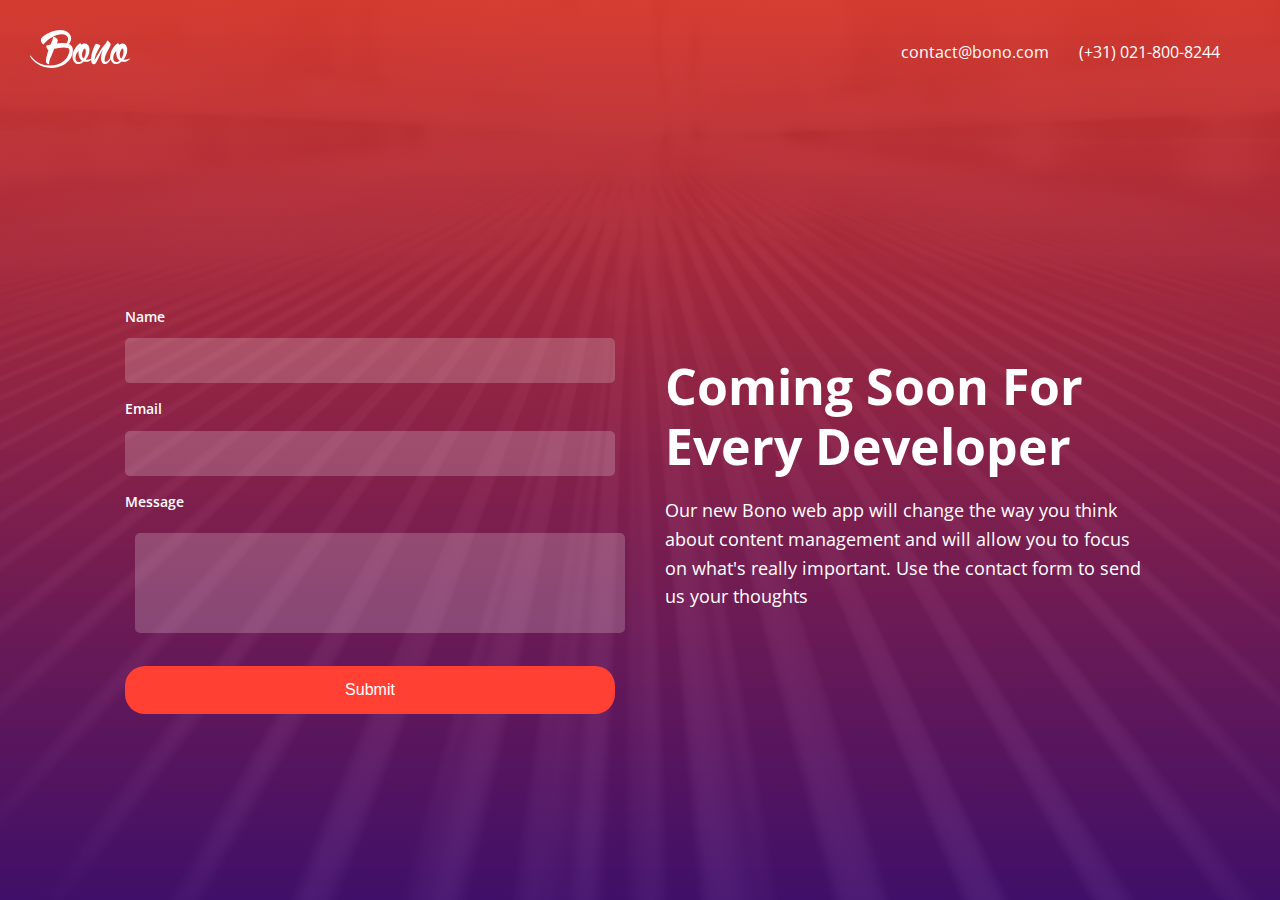
<file: 1.bono-landing-form/index.html>
<!DOCTYPE html>
<html lang="en">

<head>
    <meta charset="UTF-8">
    <meta name="viewport" content="width=device-width, initial-scale=1.0">
    <link rel="stylesheet" href="https://cdnjs.cloudflare.com/ajax/libs/font-awesome/6.7.1/css/all.min.css"
        integrity="sha512-5Hs3dF2AEPkpNAR7UiOHba+lRSJNeM2ECkwxUIxC1Q/FLycGTbNapWXB4tP889k5T5Ju8fs4b1P5z/iB4nMfSQ=="
        crossorigin="anonymous" referrerpolicy="no-referrer" />
    <link rel="preconnect" href="https://fonts.googleapis.com">
    <link rel="preconnect" href="https://fonts.gstatic.com" crossorigin>
    <link href="https://fonts.googleapis.com/css2?family=Open+Sans:ital,wght@0,300..800;1,300..800&display=swap"
        rel="stylesheet">
    <link rel="stylesheet" href="./css/styles.css">
    <link rel="icon" href="images/favicon.png">
    <title>First E1 - Bono app | Sign Up</title>
</head>

<body>
    <div class="wrapper">
        <header class="header">
            <a href="index.html">
                <img class="logo" src="images/logo.svg" alt="">
            </a>
            <div class="header-right">
                <div><i class="fas fa-envelope"></i> contact@bono.com</div>
                <div><i class="fas fa-phone"></i> (+31) 021-800-8244</div>
                <a href="#"><i class="fa-brands fa-twitter"></i></a>
            </div>
        </header>
        <main class="main-content">
            <form action="">
                <div class="form-group">
                    <label for="name">Name</label>
                    <input type="text" name="name" id="name" required>
                </div>
                <div class="form-group">
                    <label for="email">Email</label>
                    <input type="text" name="email" id="email" required>
                </div>
                <div class="form-group">
                    <label for="message">Message</label>
                    <textarea name="message" id="message"></textarea>
                </div>
                <div class="form-group">
                    <button type="submit" class="btn">Submit</button>
                </div>
            </form>
            <div class="text-container">
                <h1>Coming Soon For Every Developer</h1>
                <p>Our new Bono web app will change the way you think about content management and will allow you to
                    focus on what's really
                    important. Use the contact form to send us your thoughts</p>
            </div>
        </main>
    </div>

</body>

</html>
</file>
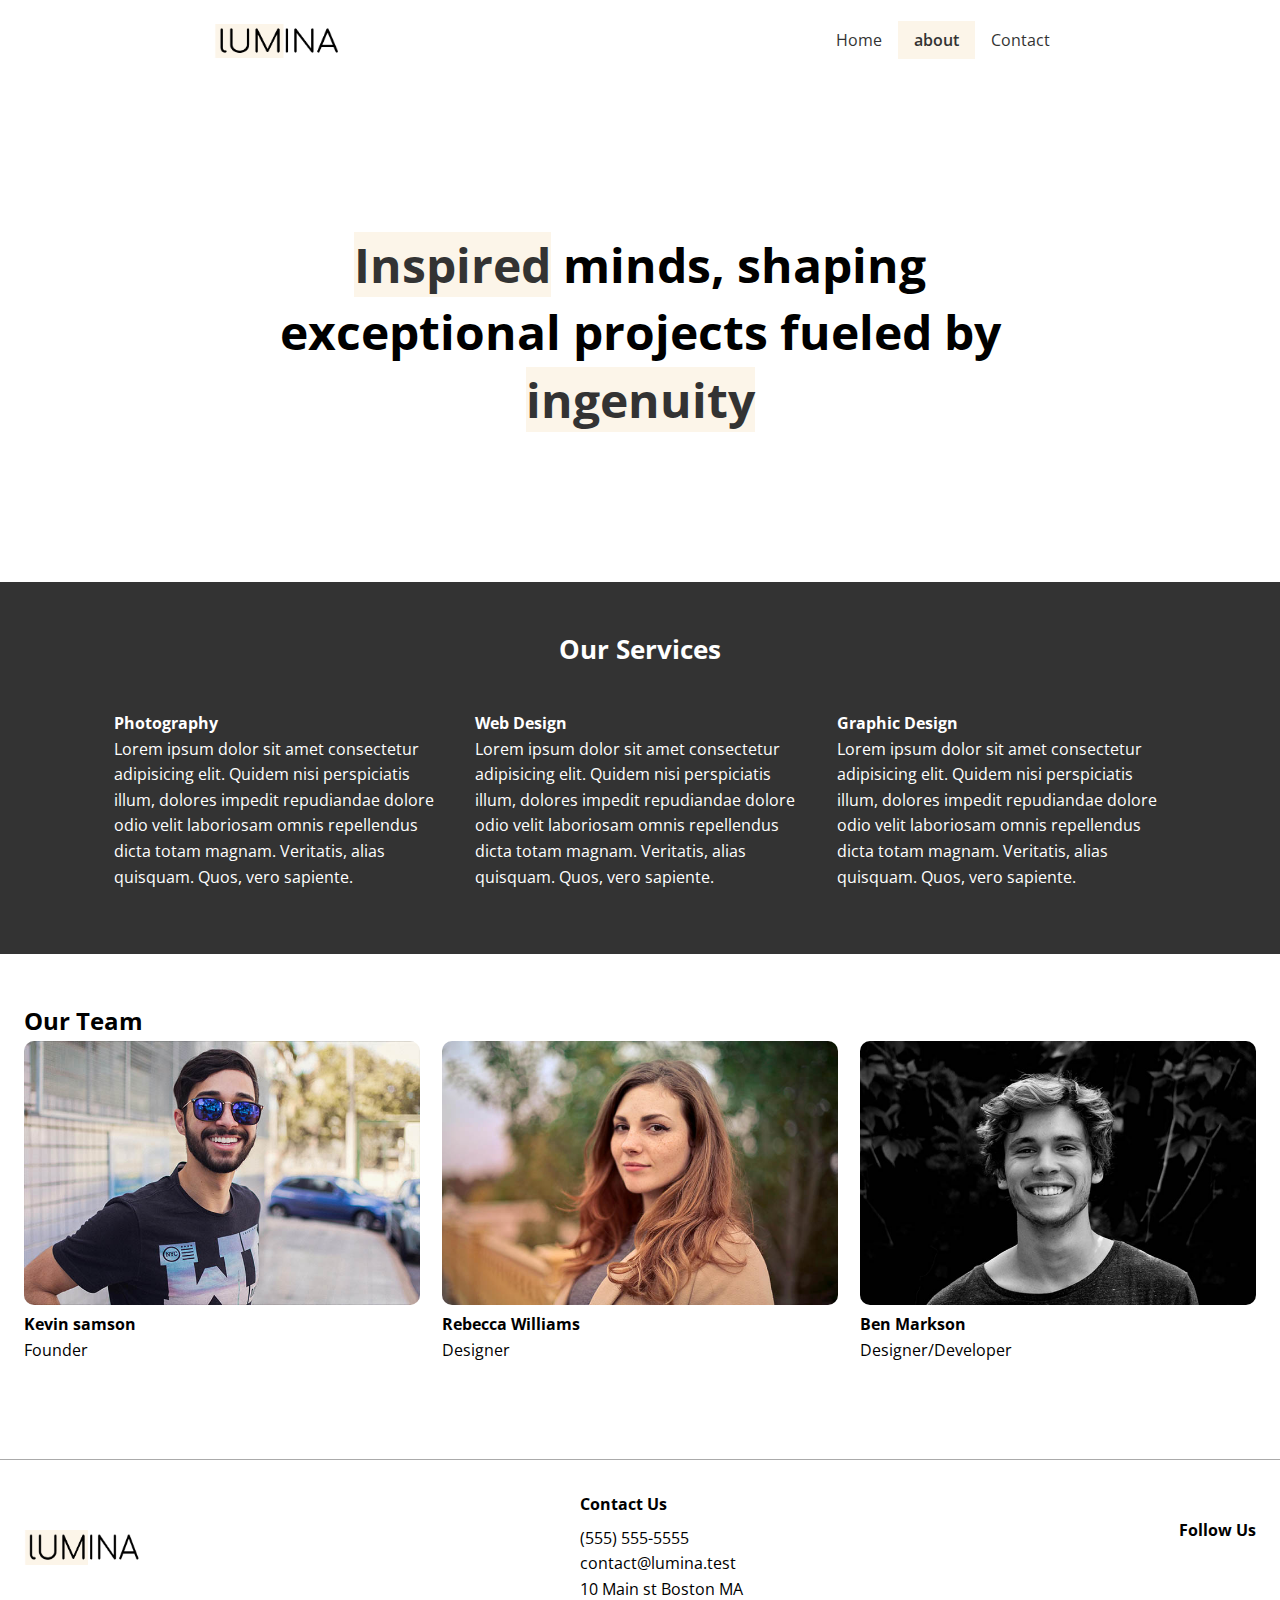
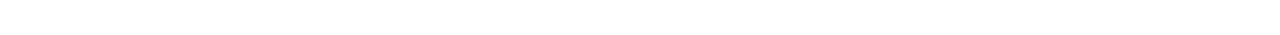
<file: 2.lumina-creative/about.html>
<!DOCTYPE html>
<html lang="en">

<head>
    <meta charset="UTF-8">
    <meta name="viewport" content="width=device-width, initial-scale=1.0">
    <link rel="stylesheet" href="https://cdnjs.cloudflare.com/ajax/libs/font-awesome/6.7.1/css/all.min.css"
        integrity="sha512-5Hs3dF2AEPkpNAR7UiOHba+lRSJNeM2ECkwxUIxC1Q/FLycGTbNapWXB4tP889k5T5Ju8fs4b1P5z/iB4nMfSQ=="
        crossorigin="anonymous" referrerpolicy="no-referrer" />
    <link rel="preconnect" href="https://fonts.googleapis.com">
    <link rel="preconnect" href="https://fonts.gstatic.com" crossorigin>
    <link href="https://fonts.googleapis.com/css2?family=Open+Sans:ital,wght@0,300..800;1,300..800&display=swap"
        rel="stylesheet">
    <link rel="stylesheet" href="./css/styles.css">
    <link rel="icon" href="images/favicon.ico">
    <title>About Lumina Creative</title>
</head>

<body>
    <header class="header">
        <div class="container container-sm header-flex">
            <img src="./images/logo.png" alt="Lumina Creative" class="logo">
            <ul class="main-menu">
                <li><a href="/">Home</a></li>
                <li><a class="current" href="./about.html">about</a></li>
                <li><a href="./contact.html">Contact</a></li>
            </ul>
        </div>

    </header>

    <section class="hero">
        <div class="container container-sm">
            <h2>
                <span class="bg-primary">Inspired</span> minds, shaping exceptional projects fueled by <span
                    class="bg-primary">ingenuity</span>
            </h2>
        </div>
    </section>

    <section class="services bg-dark">
        <div class="container">
            <h2 class="section-heading">Our Services</h2>
            <div class="services-flex">
                <div class="service-item">
                    <h4>Photography</h4>
                    <p>Lorem ipsum dolor sit amet consectetur adipisicing elit. Quidem nisi perspiciatis illum, dolores
                        impedit repudiandae dolore odio velit laboriosam omnis repellendus dicta totam magnam.
                        Veritatis,
                        alias quisquam. Quos, vero sapiente.</p>
                </div>

                <div class="service-item">
                    <h4>Web Design</h4>
                    <p>Lorem ipsum dolor sit amet consectetur adipisicing elit. Quidem nisi perspiciatis illum, dolores
                        impedit
                        repudiandae dolore odio velit laboriosam omnis repellendus dicta totam magnam. Veritatis, alias
                        quisquam. Quos,
                        vero sapiente.</p>
                </div>

                <div class="service-item">
                    <h4>Graphic Design</h4>
                    <p>Lorem ipsum dolor sit amet consectetur adipisicing elit. Quidem nisi perspiciatis illum, dolores
                        impedit
                        repudiandae dolore odio velit laboriosam omnis repellendus dicta totam magnam. Veritatis, alias
                        quisquam. Quos,
                        vero sapiente.</p>
                </div>
            </div>
        </div>
    </section>

    <section class="team">
        <div class="container container-lg">
            <h2 class="section-header">Our Team</h2>
            <div class="team-flex">
                <div class="team-item">
                    <img src="images/team1.jpg" alt="Team Member">
                    <h4>Kevin samson</h4>
                    <p>Founder</p>
                </div>
                <div class="team-item">
                    <img src="images/team2.jpg" alt="Team Member">
                    <h4>Rebecca Williams</h4>
                    <p>Designer</p>

                </div>
                <div class="team-item">
                    <img src="images/team3.jpg" alt="Team Member">
                    <h4>Ben Markson</h4>
                    <p>Designer/Developer</p>

                </div>
            </div>
        </div>
    </section>


    <footer class="footer">
        <div class="containr footer-flex">
            <img src="images/logo.png" alt="Lumina Creative">
            <div>
                <h4>Contact Us</h4>
                <ul>
                    <li>(555) 555-5555</li>
                    <li>contact@lumina.test</li>
                    <li>10 Main st Boston MA</li>
                </ul>
            </div>
            <div>
                <h4>Follow Us</h4>
                <a href="#"><i class="fab fa-facebook fa-2x"></i></a>
                <a href="#"><i class="fab fa-twitter fa-2x"></i></a>
                <a href="#"><i class="fab fa-instagram fa-2x"></i></a>
                <a href="#"><i class="fab fa-pinterest fa-2x"></i></a>
                <a href="#"><i class="fab fa-tumblr fa-2x"></i></a>
            </div>
        </div>
    </footer>


</body>

</html>
</file>
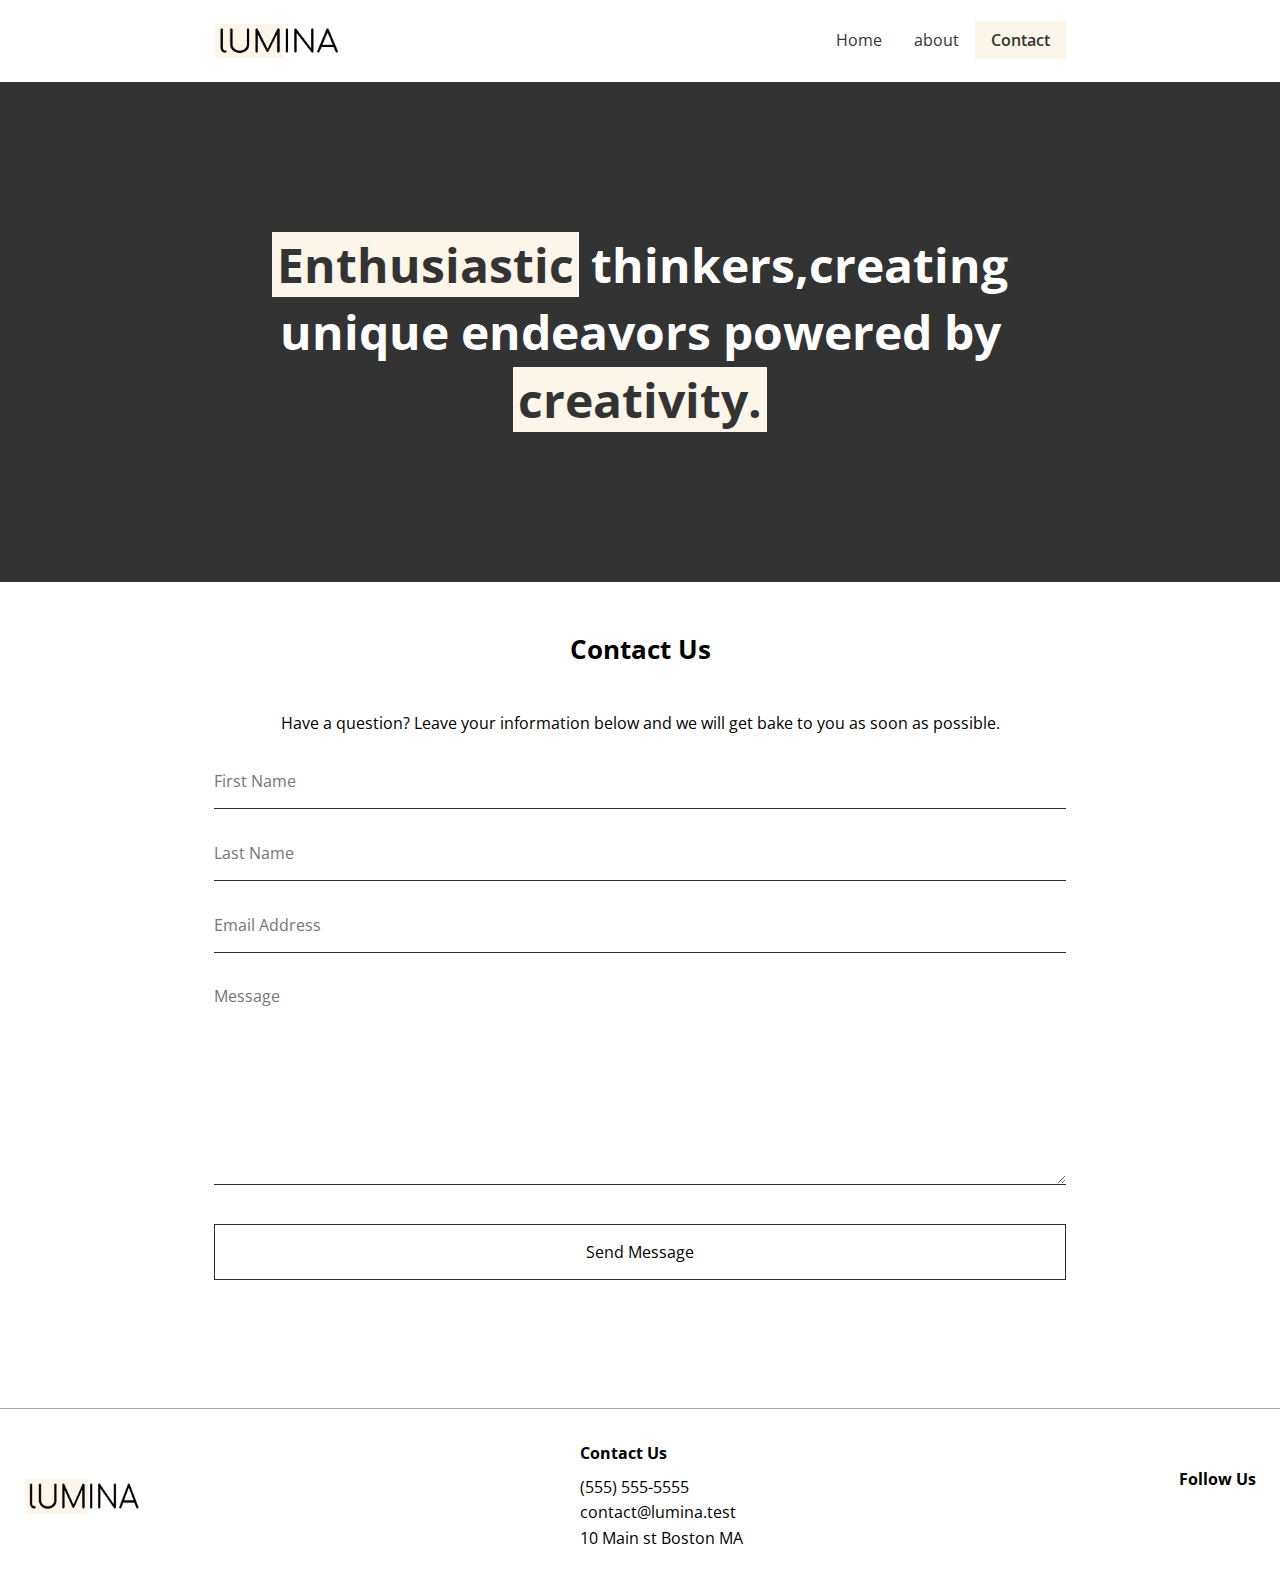
<file: 2.lumina-creative/contact.html>
<!DOCTYPE html>
<html lang="en">

<head>
    <meta charset="UTF-8">
    <meta name="viewport" content="width=device-width, initial-scale=1.0">
    <link rel="stylesheet" href="https://cdnjs.cloudflare.com/ajax/libs/font-awesome/6.7.1/css/all.min.css"
        integrity="sha512-5Hs3dF2AEPkpNAR7UiOHba+lRSJNeM2ECkwxUIxC1Q/FLycGTbNapWXB4tP889k5T5Ju8fs4b1P5z/iB4nMfSQ=="
        crossorigin="anonymous" referrerpolicy="no-referrer" />
    <link rel="preconnect" href="https://fonts.googleapis.com">
    <link rel="preconnect" href="https://fonts.gstatic.com" crossorigin>
    <link href="https://fonts.googleapis.com/css2?family=Open+Sans:ital,wght@0,300..800;1,300..800&display=swap"
        rel="stylesheet">
    <link rel="stylesheet" href="./css/styles.css">
    <link rel="icon" href="images/favicon.ico">
    <title>Contact Lumina Creative</title>
</head>

<body>
    <header class="header">
        <div class="container container-sm header-flex">
            <img src="./images/logo.png" alt="Lumina Creative" class="logo">
            <ul class="main-menu">
                <li><a href="/">Home</a></li>
                <li><a href="./about.html">about</a></li>
                <li><a class="current" href="./contact.html">Contact</a></li>
            </ul>
        </div>
    </header>

    <section class="hero bg-dark">
        <div class="container container-sm">
            <h2>
                <span class="bg-primary">Enthusiastic</span> thinkers,creating unique endeavors powered by <span
                    class="bg-primary">creativity.</span>
            </h2>
        </div>
    </section>

    <section class="contact">
        <div class="container container-sm">
            <h2 class="section-heading">Contact Us</h2>
            <p>
                Have a question? Leave your information below and we will get bake to you as soon as possible.
            </p>
            <form name="contact" netlify>
                <div class="form-group">
                    <label for="first-name" class="visually-hidden">First Name</label>
                    <input type="text" id="first-name" name="first-name" placeholder="First Name">
                </div>
                <div class="form-group">
                    <label for="last-name" class="visually-hidden">Last Name</label>
                    <input type="text" id="last-name" name="last-name" placeholder="Last Name">
                </div>
                <div class="form-group">
                    <label for="email" class="visually-hidden">Email Address</label>
                    <input type="email" id="email" name="email" placeholder="Email Address">
                </div>
                <div class="form-group">
                    <label for="message" class="visually-hidden">Message</label>
                    <textarea id="message" name="message" placeholder="Message"></textarea>
                </div>
                <div class="form-group">
                    <button type="submit" class="btn">Send Message</button>
                </div>
            </form>
        </div>
    </section>


    <footer class="footer">
        <div class="containr footer-flex">
            <img src="images/logo.png" alt="Lumina Creative">
            <div>
                <h4>Contact Us</h4>
                <ul>
                    <li>(555) 555-5555</li>
                    <li>contact@lumina.test</li>
                    <li>10 Main st Boston MA</li>
                </ul>
            </div>
            <div>
                <h4>Follow Us</h4>
                <a href="#"><i class="fab fa-facebook fa-2x"></i></a>
                <a href="#"><i class="fab fa-twitter fa-2x"></i></a>
                <a href="#"><i class="fab fa-instagram fa-2x"></i></a>
                <a href="#"><i class="fab fa-pinterest fa-2x"></i></a>
                <a href="#"><i class="fab fa-tumblr fa-2x"></i></a>
            </div>
        </div>
    </footer>


</body>

</html>
</file>
<file: 1.bono-landing-form/css/styles.css>
* {
    margin: 0;
    padding: 0;
    box-sizing: border-box;
}

body {
    font-family: 'Open Sans', sans-serif;
    background: black;
    color: white;
    line-height: 1.6;
}

.wrapper {
    min-height: 100vh;
    background: linear-gradient(to bottom, rgba(255, 64, 50, 0.8), rgba(71, 17, 116, 0.9)), url('../images/background.jpg') no-repeat center/cover;
}

.header {
    display: flex;
    justify-content: space-between;
    align-items: center;
    padding: 30px;
}

.header .logo {
    width: 100px;
}

.header .header-right {
    display: flex;
    align-items: center;
    gap: 25px;
}

.header .header-right i {
    margin-right: 5px;
}

.header .header-right a {
    color: white;
}

.header .header-right a:hover {
    color: purple;
}

.main-content {
    display: flex;
    gap: 50px;
    max-width: 1110px;
    margin: 200px auto;
    justify-content: center;
    align-items: start;
    height: 100%;
    padding: 0 40px;
}

.main-content form {
    flex: 1;
}

.main-content .text-container {
    flex: 1;
}

.form-group {
    margin-bottom: 15px;
}

.form-group label {
    display: block;
    margin-bottom: 10px;
    font-size: 14px;
    font-weight: 600;
}


.form-group input,
.form-group textarea {
    width: 100%;
    padding: 15px;
    border: none;
    border-radius: 5px;
    background: rgba(255, 255, 255, 0.2);
    color: white;
    outline: 0;
}

.form-group textarea {
    height: 100px;
    resize: none;
    margin: 10px;
}

.btn {
    display: block;
    padding: 15px 20px;
    border-radius: 20px;
    width: 100%;
    border: 0;
    background-color: #ff4032;
    color: white;
    font-size: 16px;
    cursor: pointer;
}

.btn:hover {

    background-color: #ff5c4d;
}

.text-container h1 {
    font-size: 50px;
    margin: 50px 0 20px;
    line-height: 1.2;
}

.text-container p {
    font-size: 18px;
}

@media (max-width: 768px) {

    .header,
    .header .header-right {
        flex-direction: column;
        gap: 10px;
    }

    .main-content {
        flex-direction: column-reverse;
        justify-content: start;
        margin: auto;
        padding: 50px;
    }

    .main-content form,
    .main-content .text-container {
        width: 100%;
    }

    .main-content h1 {
        font-size: 40px;
        text-align: center;
        line-height: 1.4;
    }

    .main-content p {
        display: none;
    }
}

@media (max-height: 500px) {
    .main-content {
        margin: 0 auto;
    }

    .main-content h1 {
        font-size: 40px;
    }

}
</file>
<file: 2.lumina-creative/css/styles.css>
* {
    margin: 0;
    padding: 0;
    box-sizing: border-box;
}

:root {
    --primary-color: #fcf5e9;
    --dark-color: #333;
    --container-normal: 1100px;
    --container-wide: 1400px;
    --container-narrow: 900px;
}

body {
    font-family: 'Open Sans', sans-serif;
    line-height: 1.6;
}

a {
    text-decoration: none;
    color: #333;
}

ul {
    list-style: none;
}

img {
    max-width: 100%;
}

.bg-primary {
    background: var(--primary-color);
    color: #333;
}

.bg-dark {
    background-color: var(--dark-color);
    color: white;
}

.bg-dark .bg-primary {
    padding: 0 0.3rem;
}

.btn {
    display: inline-block;
    padding: 1rem 2rem;
    border: 1px solid #333;
    background: transparent;
    font-family: inherit;
    font-size: inherit;
    cursor: pointer;
}

.btn:hover {
    background: #333;
    color: white;
}

.visually-hidden {
    clip: rect(0 0 0 0);
    clip-path: inset(50%);
    height: 1px;
    overflow: hidden;
    position: absolute;
    white-space: nowrap;
    width: 1px;
}

.section-heading {
    font-size: 1.6rem;
    text-align: center;
    margin-bottom: 40px;
}

.container {
    max-width: var(--container-normal);
    margin: 0 auto;
    padding: 0 1.5rem;
}

.container-lg {
    max-width: var(--container-wide);
}

.container-sm {
    max-width: var(--container-narrow);
}

.header {
    margin: 1.5rem auto;
}

.header .logo {
    width: 130px;
}

.header .header-flex {
    display: flex;
    justify-content: space-between;
    align-items: center;
}

.header .main-menu {
    display: flex;
}

.header .main-menu a {
    padding: 0.5rem 1rem;
}

.header .main-menu a:hover {
    background: var(--primary-color);
}

.current {
    background: var(--primary-color);
    font-weight: 600;
}

.hero {
    height: 500px;
    display: flex;
    justify-content: center;
    align-items: center;
    text-align: center;
}

.hero h2 {
    font-size: 3rem;
    line-height: 1.4;
}

.gallery-flex {
    display: flex;
    justify-content: center;
    flex-wrap: wrap;
    gap: 20px;
}

.gallery-item {
    width: calc(33.33% - 20px);
    border-radius: 10px;
}

.gallery-item img {
    border-radius: 10px;
}

.gallery-item:hover {
    opacity: 0.9;
}

.footer {
    border-top: 1px solid #aaa;
    padding: 2rem 1.5rem;
    margin-top: 2rem;
}

.footer .footer-flex {
    display: flex;
    justify-content: space-between;
    align-items: center;
}

.footer img {
    width: 120px;
    height: 35px;
}

.footer h4 {
    font-size: 1rem;
    margin-bottom: 0.5rem;
}

.footer a {
    margin: 0.2rem;
}

/* About */

.services {
    padding: 3rem 0 4rem;
}

.services-flex {
    display: flex;
    gap: 2rem;
}

.services-item h4 {
    font-size: 1.1rem;
    margin-bottom: 0.7rem;
}

.team {
    padding: 3rem 0 4rem;
}

.team-flex {
    display: flex;
    gap: 1.4rem;
}


.team img {
    border-radius: 10px;
}

.contact {
    padding: 3rem 0 4rem;
}

.contact p {
    text-align: center;
    margin-bottom: 2rem;
}

.form-group {
    margin: 2rem 0;
}

.contact input,
.contact textarea {
    border: none;
    border-bottom: 1px #333 solid;
    width: 100%;
    font-family: inherit;
    font-size: inherit;
    padding-bottom: 1rem;
}

.contact textarea {
    height: 200px;
}

.contact input:focus,
.contact textarea:focus {
    outline: 0;
}

.contact .btn {
    width: 100%;
}

@media(max-width: 768px) {

    .header .header-flex,
    .footer .footer-flex,
    .services .services-flex,
    .team .team-flex {
        flex-direction: column;
        gap: 1.5rem;
    }

    .hero {
        height: 300px;
    }

    .hero h2 {
        font-size: 1.8rem;
    }

    .gallery-item {
        width: calc(50% - 20px);
    }

    .footer .footer-flex {
        text-align: center;
    }
}
</file>
